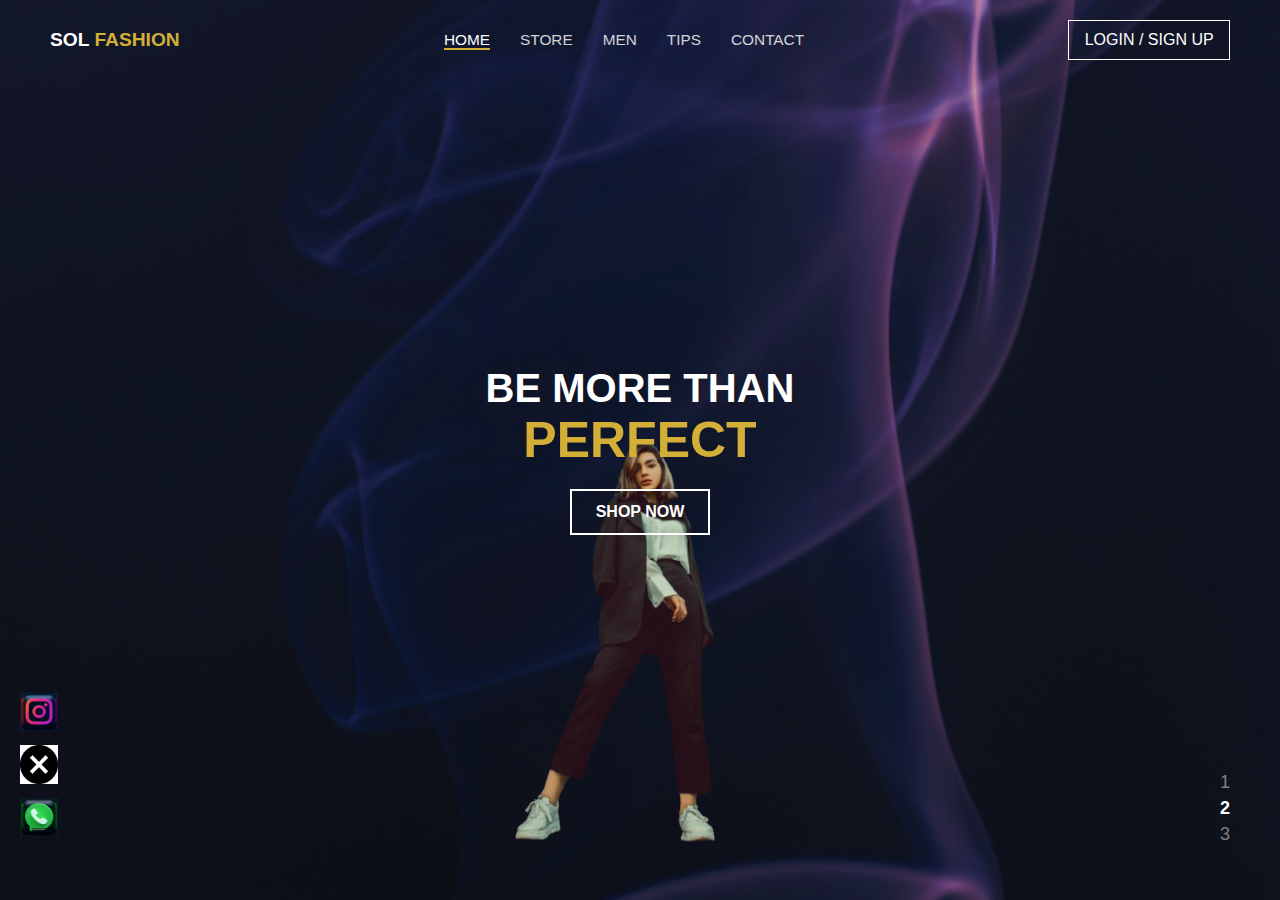
<file: index.html>
<!DOCTYPE html>
<html lang="en">
<head>
    <meta charset="UTF-8">
    <meta name="viewport" content="width=device-width, initial-scale=1.0">
    <title>Sol Fashion</title>
    <link rel="stylesheet" href="styles.css">
</head>
<body>

    <!-- Header -->
    <header>
        <div class="logo">SOL <span>FASHION</span></div>
        <nav>
            <ul>
                <li><a href="#" class="active">HOME</a></li>
                <li><a href="#">STORE</a></li>
                <li><a href="#">MEN</a></li>
                <li><a href="#">TIPS</a></li>
                <li><a href="#">CONTACT</a></li>
            </ul>
        </nav>
        <a href="#" class="login-btn">LOGIN / SIGN UP</a>
    </header>

    <!-- Hero Section -->
    <section class="hero">
        <div class="overlay"></div>
        <img src="model2-removebg-preview.png" alt="Fashion Model" class="model-img">
        <div class="content">
            <h2>BE MORE THAN <span>PERFECT</span></h2>
            <button class="shop-now">SHOP NOW</button>
        </div>
        <div class="pagination">
            <span>1</span>
            <span class="active">2</span>
            <span>3</span>
        </div>
    </section>

    <!-- Social Icons -->
    <div class="social-icons">
        <a href="#"><img src="Screenshot 2025-02-25 at 10.03.20 PM.png" alt="Instagram"></a>
        <a href="#"><img src="close.png" alt="Twitter"></a>
        <a href="#"><img src="Screenshot 2025-02-25 at 10.07.42 PM.png" alt="WhatsApp"></a>
    </div>

</body>
</html>
</file>
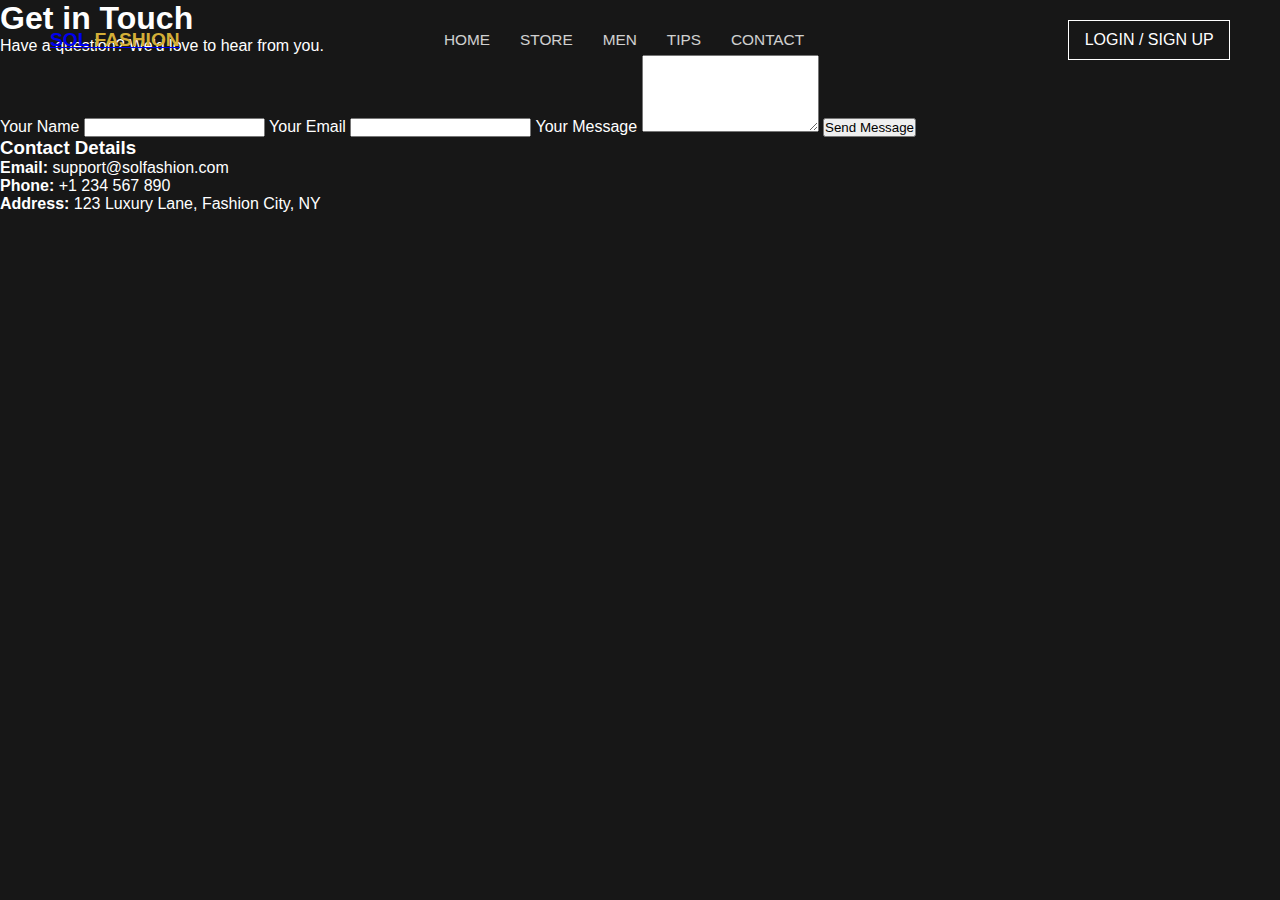
<file: contact.html>
<!DOCTYPE html>
<html lang="en">
  <head>
    <meta charset="UTF-8" />
    <meta name="viewport" content="width=device-width, initial-scale=1.0" />
    <title>Contact | SOL Fashion</title>
    <link rel="stylesheet" href="styles.css" />
  </head>
  <body>
    <header>
      <a href="index.html" class="logo">SOL <span>FASHION</span></a>
      <nav>
        <ul>
          <li><a href="index.html">HOME</a></li>
          <li><a href="store.html">STORE</a></li>
          <li><a href="men.html">MEN</a></li>
          <li><a href="tips.html">TIPS</a></li>
          <li><a href="contact.html">CONTACT</a></li>
        </ul>
      </nav>
      <a href="#" class="login-btn">LOGIN / SIGN UP</a>
    </header>

    <section class="contact">
      <h1>Get in Touch</h1>
      <p>Have a question? We'd love to hear from you.</p>

      <div class="contact-container">
        <form action="#" method="POST" class="contact-form">
          <label for="name">Your Name</label>
          <input type="text" id="name" name="name" required />

          <label for="email">Your Email</label>
          <input type="email" id="email" name="email" required />

          <label for="message">Your Message</label>
          <textarea id="message" name="message" rows="5" required></textarea>

          <button type="submit">Send Message</button>
        </form>

        <div class="contact-info">
          <h3>Contact Details</h3>
          <p><strong>Email:</strong> support@solfashion.com</p>
          <p><strong>Phone:</strong> +1 234 567 890</p>
          <p><strong>Address:</strong> 123 Luxury Lane, Fashion City, NY</p>
        </div>
      </div>
    </section>
  </body>
</html>
</file>
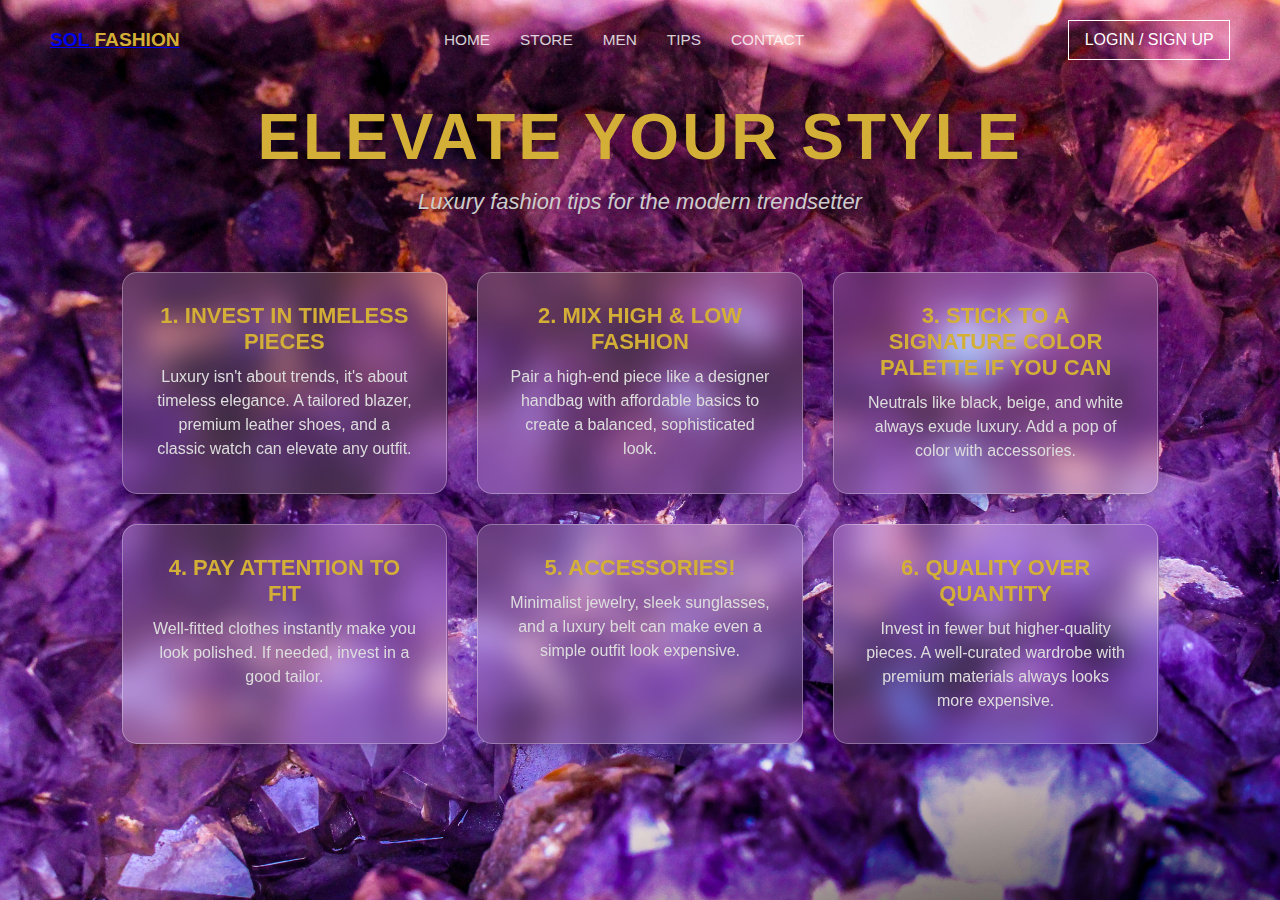
<file: tips.html>
<!DOCTYPE html>
<html lang="en">
  <head>
    <meta charset="UTF-8" />
    <meta name="viewport" content="width=device-width, initial-scale=1.0" />
    <title>Fashion Tips | SOL Fashion</title>
    <link rel="stylesheet" href="styles.css" />
  </head>
  <body>
    <header>
      <a href="index.html" class="logo">SOL <span>FASHION</span></a>
      <nav>
        <ul>
          <li><a href="index.html">HOME</a></li>
          <li><a href="store.html">STORE</a></li>
          <li><a href="men.html">MEN</a></li>
          <li><a href="tips.html">TIPS</a></li>
          <li><a href="contact.html">CONTACT</a></li>
        </ul>
      </nav>
      <a href="#" class="login-btn">LOGIN / SIGN UP</a>
    </header>

    <section class="fashion-tips">
      <h1>Elevate Your Style</h1>
      <p class="subtitle">Luxury fashion tips for the modern trendsetter</p>

      <div class="tips-container">
        <div class="tip">
          <h2>1. Invest in Timeless Pieces</h2>
          <p>
            Luxury isn't about trends, it's about timeless elegance. A tailored
            blazer, premium leather shoes, and a classic watch can elevate any
            outfit.
          </p>
        </div>
        <div class="tip">
          <h2>2. Mix High & Low Fashion</h2>
          <p>
            Pair a high-end piece like a designer handbag with affordable basics
            to create a balanced, sophisticated look.
          </p>
        </div>
        <div class="tip">
          <h2>3. Stick to a Signature Color Palette if you can</h2>
          <p>
            Neutrals like black, beige, and white always exude luxury. Add a pop
            of color with accessories.
          </p>
        </div>
        <div class="tip">
          <h2>4. Pay Attention to Fit</h2>
          <p>
            Well-fitted clothes instantly make you look polished. If needed,
            invest in a good tailor.
          </p>
        </div>
        <div class="tip">
          <h2>5. Accessories!</h2>
          <p>
            Minimalist jewelry, sleek sunglasses, and a luxury belt can make
            even a simple outfit look expensive.
          </p>
        </div>
        <div class="tip">
          <h2>6. Quality over quantity</h2>
          <p>
            Invest in fewer but higher-quality pieces. A well-curated wardrobe
            with premium materials always looks more expensive.
          </p>
        </div>
      </div>
    </section>
  </body>
</html>
</file>
<file: styles.css>
/* Universal Styles */
* {
  margin: 0;
  padding: 0;
  box-sizing: border-box;
  font-family: "Arial", sans-serif;
}

/* Body */
body {
  background: #171717;
  color: white;
  overflow: hidden;
}

/* Header */
header {
  display: flex;
  justify-content: space-between;
  align-items: center;
  padding: clamp(10px, 2vw, 20px) clamp(20px, 5vw, 50px);
  position: absolute;
  width: 100%;
  top: 0;
  left: 0;
  z-index: 10;
}

.logo {
  font-size: clamp(18px, 1.5vw, 24px);
  font-weight: bold;
}

.logo span {
  color: #d4af37;
}

nav ul {
  list-style: none;
  display: flex;
  flex-wrap: wrap;
  justify-content: center;
}

nav ul li {
  margin: 0 15px;
}

nav ul li a {
  text-decoration: none;
  color: white;
  font-size: clamp(14px, 1.2vw, 16px);
  opacity: 0.8;
  transition: 0.3s;
}

nav ul li a:hover,
nav ul li a.active {
  opacity: 1;
  border-bottom: 2px solid #d4af37;
}

.login-btn {
  text-decoration: none;
  color: white;
  border: 1px solid white;
  padding: clamp(6px, 0.8vw, 10px) clamp(10px, 1.2vw, 16px);
  transition: 0.3s;
}

.login-btn:hover {
  background: white;
  color: black;
}

/* Hero Section */
.hero {
  height: 100vh;
  display: flex;
  align-items: center;
  justify-content: center;
  text-align: center;
  position: relative;
  background: url("images/DarkGradient.jpg") no-repeat center center/cover;
}

.hero .overlay {
  position: absolute;
  top: 0;
  left: 0;
  width: 100%;
  height: 100%;
  background: rgba(0, 0, 0, 0.3);
}

.model-img {
  position: absolute;
  bottom: 2%;
  left: 50%;
  transform: translateX(-50%);
  width: clamp(200px, 40vw, 350px);
  z-index: 3;
}

.content {
  position: relative;
  z-index: 3;
  text-align: center;
}

.content h2 {
  font-size: clamp(28px, 4vw, 50px);
  font-weight: bold;
  text-transform: uppercase;
}

.content h2 span {
  display: block;
  font-size: clamp(36px, 6vw, 70px);
  color: #d4af37;
}

.shop-now {
  margin-top: 20px;
  background: transparent;
  color: white;
  border: 2px solid white;
  padding: clamp(8px, 1.2vw, 14px) clamp(16px, 2vw, 28px);
  font-size: clamp(14px, 1.5vw, 18px);
  cursor: pointer;
  transition: 0.3s ease;
  position: relative;
  overflow: hidden;
  text-transform: uppercase;
  font-weight: bold;
}

.shop-now:hover {
  background: white;
  color: black;
  box-shadow: 0 0 15px rgba(255, 255, 255, 0.8);
}

/* Pagination */
.pagination {
  position: absolute;
  right: 50px;
  bottom: 50px;
  z-index: 3;
}

.pagination span {
  display: block;
  font-size: clamp(14px, 1.5vw, 18px);
  color: gray;
  margin-bottom: 5px;
  cursor: pointer;
}

.pagination span.active {
  color: white;
  font-weight: bold;
}

/* Social Icons */
.social-icons {
  position: absolute;
  left: 20px;
  bottom: 50px;
  z-index: 3;
}

.social-icons a {
  display: block;
  margin-bottom: 10px;
}

.social-icons a img {
  width: clamp(30px, 3vw, 40px);
  height: clamp(30px, 3vw, 40px);
  object-fit: contain;
  transition: transform 0.3s ease;
}

.social-icons a img:hover {
  transform: scale(1.1);
}

/* Button Click Effect */
.shop-now:active {
  transform: scale(0.95);
}

/* Floating Animation */
.shop-now {
  animation: float 3s ease-in-out infinite;
}

@media (min-width: 1024px) and (max-width: 1440px) {
  .content h2 {
    font-size: clamp(24px, 3.5vw, 40px);
  }

  .content h2 span {
    font-size: clamp(28px, 5vw, 50px);
  }

  .shop-now {
    padding: 12px 24px;
    font-size: 16px;
  }

  .model-img {
    max-width: 30vw;
    height: auto;
    bottom: 3%;
  }
}

@media (min-width: 1440px) {
  .content h2 {
    font-size: 36px;
  }

  .content h2 span {
    font-size: 48px;
  }

  .shop-now {
    padding: 14px 28px;
    font-size: 18px;
  }

  .model-img {
    max-width: 25vw;
    bottom: 4%;
  }
}



.store {
  text-align: center;
  padding: 50px 20px;
}

.store h1 {
  font-size: 2.5em;
  margin-bottom: 20px;
}

.products {
  display: grid;
  grid-template-columns: repeat(3, 1fr); 

  gap: 20px;
  max-width: 1200px;
  margin: auto;
}

.product {
  background: #222;
  padding: 20px;
  border-radius: 10px;
  text-align: center;
  transition: transform 0.3s ease;
}

.product img {
  width: 100%;
  max-height: 300px;
  object-fit: cover;
  border-radius: 10px;
}

.product h3 {
  margin: 10px 0;
}

.product p {
  color: #d4af37;
  font-weight: bold;
  font-size: 18px;
}

.buy-now {
  background: #d4af37;
  color: black;
  border: none;
  padding: 10px 15px;
  cursor: pointer;
  transition: 0.3s;
}

.buy-now:hover {
  background: #b8942c;
}



/* Men's Collection Section */
.men-collection {
  text-align: center;
  padding: 50px 20px;
  background-color: #101010;
}

.men-collection h1 {
  font-size: clamp(28px, 4vw, 50px);
  font-weight: bold;
  color: #d4af37; /* Gold accent */
  text-transform: uppercase;
  margin-bottom: 20px;
}

/* Product Grid */
.products {
  display: grid;
  grid-template-columns: repeat(auto-fit, minmax(250px, 1fr));
  gap: 20px;
  justify-items: center;
  padding: 20px;
}

/* Product Card */
.product {
  background: #222;
  padding: 15px;
  border-radius: 8px;
  text-align: center;
  transition: transform 0.3s ease, box-shadow 0.3s ease;
  max-width: 300px;
}

.product img {
  width: 100%;
  border-radius: 5px;
}

.product h3 {
  font-size: 18px;
  margin: 10px 0;
}

.product p {
  font-size: 16px;
  font-weight: bold;
  color: #d4af37; /* Gold price */
}

/* Buy Now Button */
.buy-now {
  background: transparent;
  color: white;
  border: 2px solid white;
  padding: 10px 20px;
  font-size: 16px;
  cursor: pointer;
  transition: 0.3s ease;
  text-transform: uppercase;
  font-weight: bold;
}

.buy-now:hover {
  background: white;
  color: black;
  box-shadow: 0 0 15px rgba(255, 255, 255, 0.8);
}



/* Fashion Tips Section */
.fashion-tips {
  text-align: center;
  padding: 100px 5%;
  background: url('images/tipsBG.jpg') no-repeat center center/cover;
  background-size: cover;
  background-attachment: fixed; 
  color: white;
  min-height: 100vh;
  width: 100vw;
  display: flex;
  flex-direction: column;
  justify-content: center;
  align-items: center;
}


.fashion-tips h1 {
  font-size: clamp(38px, 5vw, 65px);
  font-weight: 800;
  text-transform: uppercase;
  color: #d4af37; /* Gold */
  letter-spacing: 3px;
  margin-bottom: 15px;
}

.subtitle {
  font-size: 22px;
  font-style: italic;
  margin-bottom: 50px;
  color: #ccc;
}

/* Tips Container */
.tips-container {
  display: grid;
  grid-template-columns: repeat(auto-fit, minmax(300px, 1fr)); /* Auto-adjusts */
  gap: 30px;
  max-width: 1100px;
  width: 90%;
  margin: auto;
  padding-bottom: 50px;
}



/* Individual Tip */
.tip {
  background: rgba(255, 255, 255, 0.15); 
  padding: 30px; 
  border-radius: 15px; 
  border: 1px solid rgba(255, 255, 255, 0.3); 
  transition: transform 0.3s ease, box-shadow 0.3s ease;
  backdrop-filter: blur(15px); 
  box-shadow: 0 8px 20px rgba(0, 0, 0, 0.2);
}

.tip h2 {
  font-size: 22px;
  color: #d4af37; /* Gold */
  margin-bottom: 10px;
  text-transform: uppercase;
}

.tip p {
  font-size: 16px;
  color: #ddd;
  line-height: 1.5;
}

.tip:hover {
  transform: scale(1.1);
  box-shadow: 0 12px 30px rgba(255, 255, 255, 0.3);
}

@media (max-width: 768px) {
  .tips-container {
    grid-template-columns: 1fr; 
    gap: 20px;
  }
}
</file>
